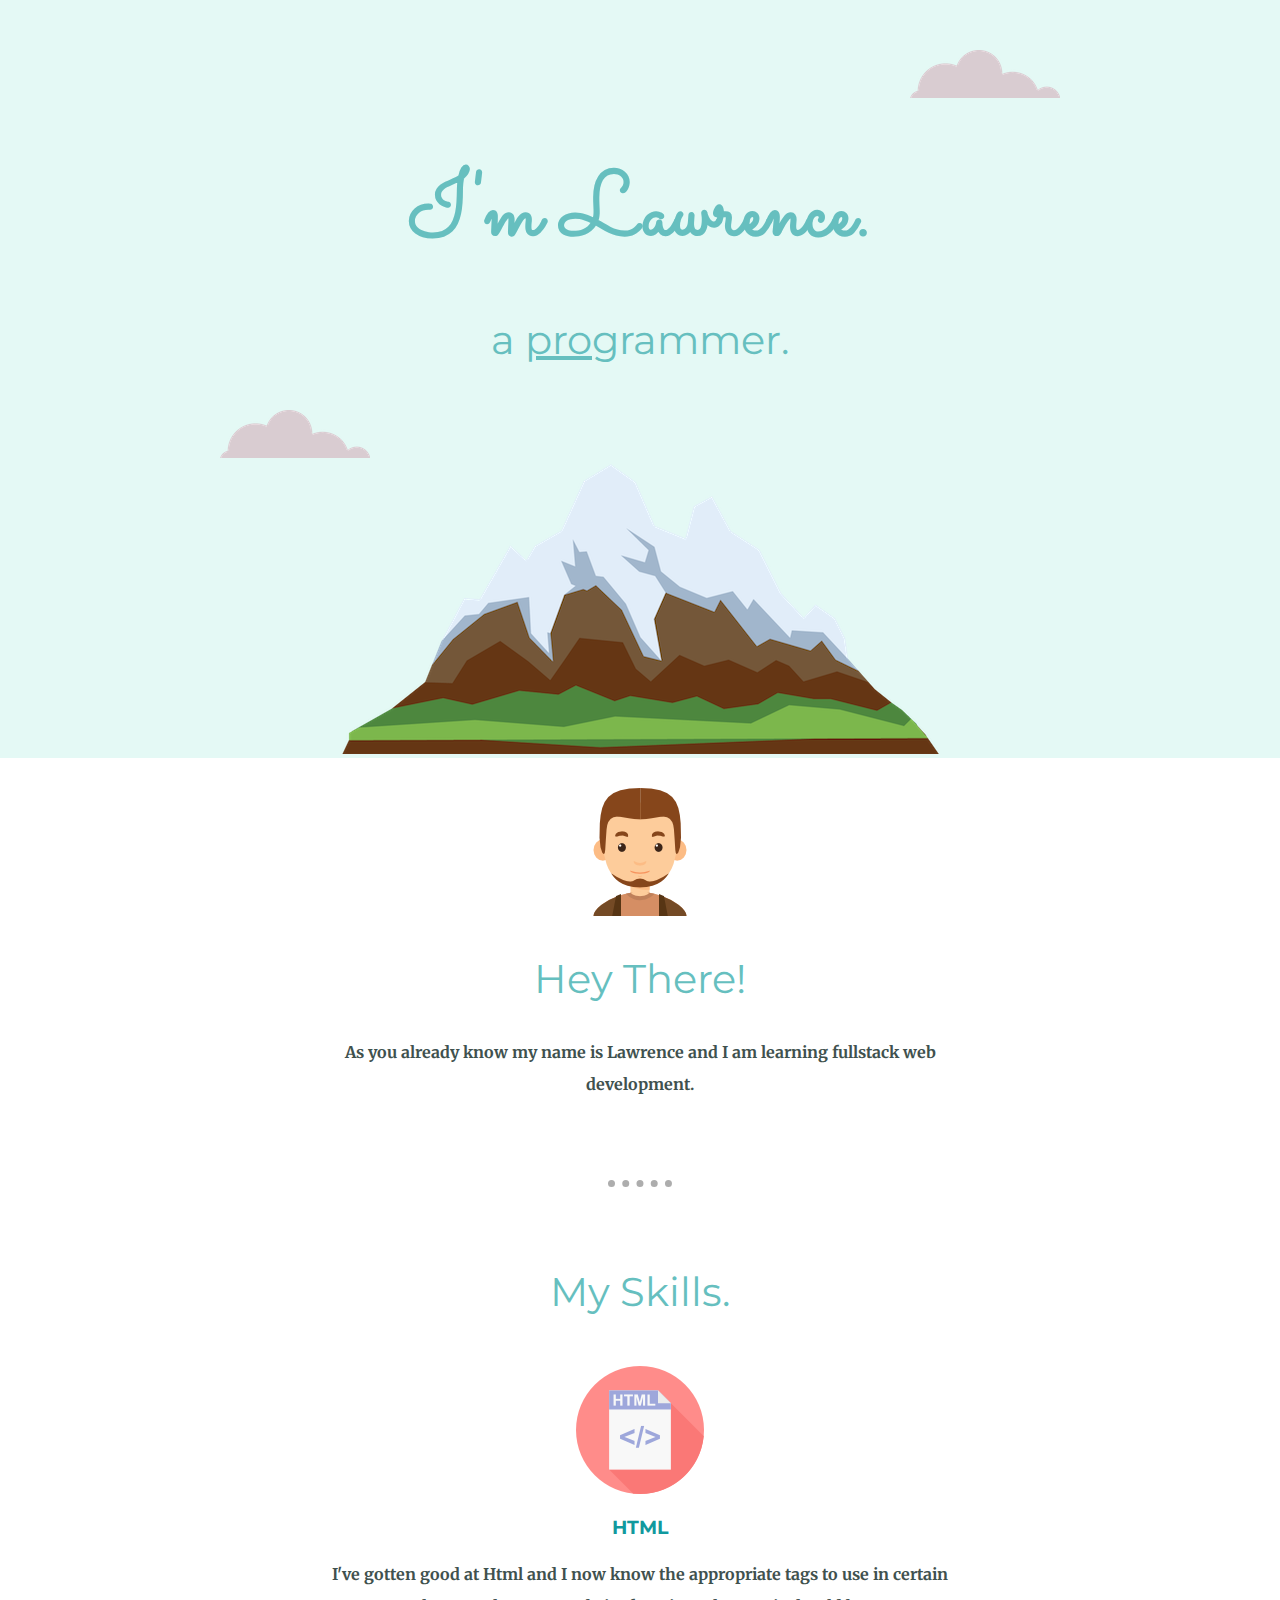
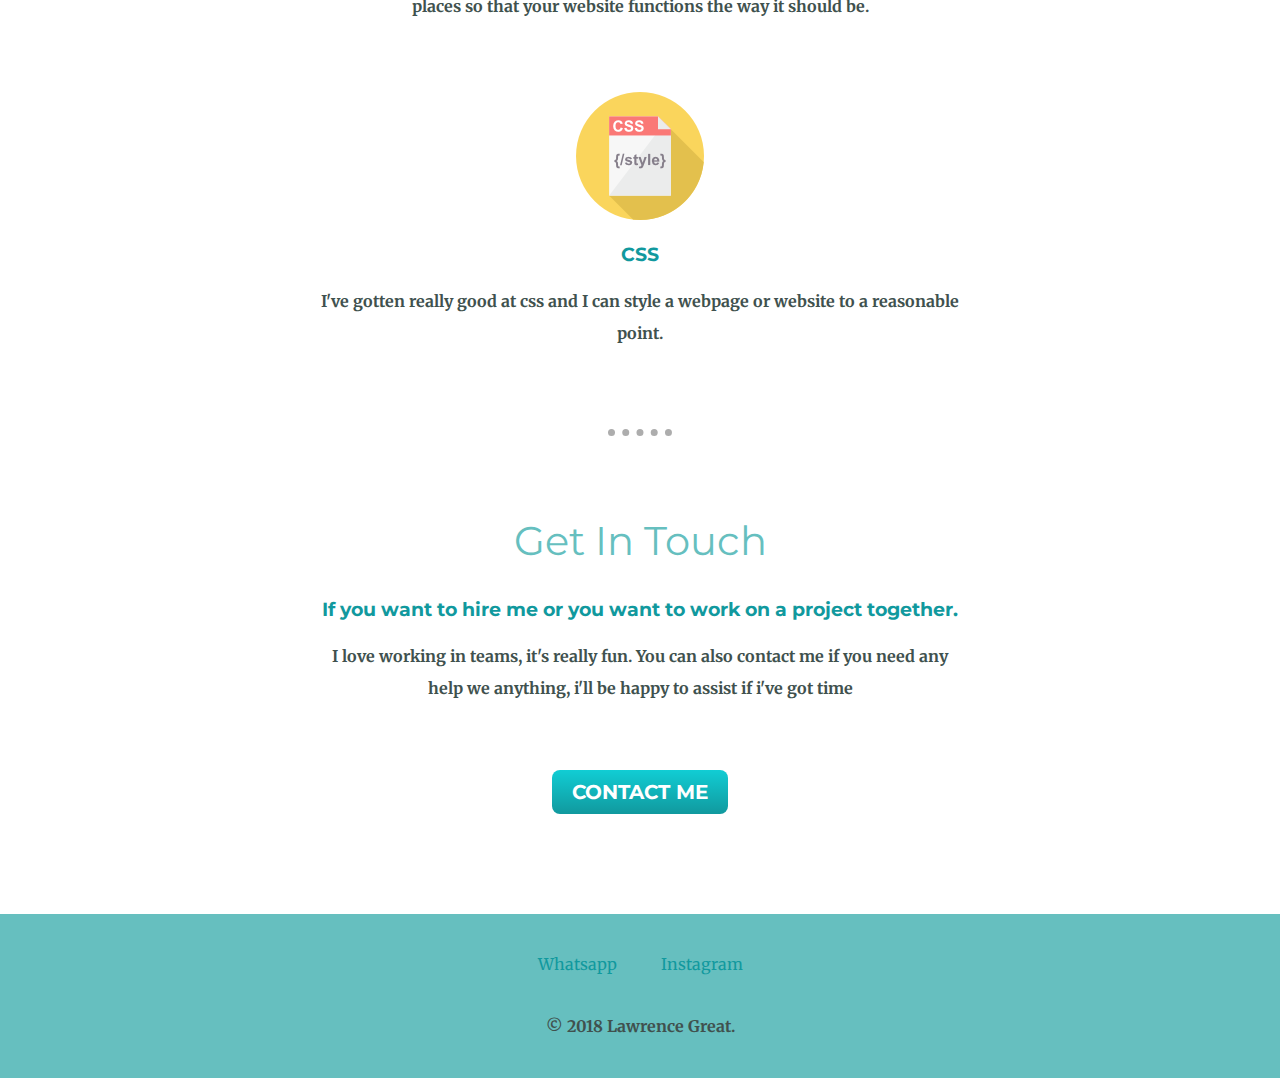
<file: index.html>
<!DOCTYPE html>
<html lang="en">
<head>
    <meta charset="UTF-8">
    <meta name="viewport" content="width=device-width, initial-scale=1.0">
    <meta http-equiv="X-UA-Compatible" content="ie=edge">
    <link rel="stylesheet" href="css/styles.css">
    <link href="https://fonts.googleapis.com/css?family=Merriweather|Montserrat|Sacramento&display=swap" rel="stylesheet">
    <link rel="shortcut icon" href="images/lawfavicon.ico" type="image/x-icon">
    <title>Lawrence Great</title>
</head>
<body>

    <div class="top-container">
        <img src="images/cloud.png" alt="cloud-img" class="top-cloud">
        <h1>I'm Lawrence.</h1>
        <h2>a <span class="pro">pro</span>grammer.</h2>
        <img src="images/cloud.png" alt="cloud-img" class="bottom-cloud">
        <img src="images/mountain.png" alt="mountain-img">
    </div>

    <div class="middle-container">

        <div class="profile">
          <img src="images/man.png" alt="picture of a man" class="man">
          <h2>Hey There!</h2>
          <p>As you already know my name is Lawrence and I am learning fullstack web development.</p>
        </div>

        <hr>

        <div class="skills">
          <h2>My Skills.</h2>
          <div class="skill-row">
            <img class="html-skill-icon" src="images/html-icon.png" alt="html-5">
            <h3>HTML</h3>
            <p class="html-paragragh">I've gotten good at Html and I now know the appropriate tags to use in certain places so that your website functions the way it should be.</p>
          </div>
          <div class="skill-row">
            <img class="css-skill-icon" src="images/css-icon.png" alt="css-3">
            <h3>CSS</h3>
            <p class="css-paragragh">I've gotten really good at css and I can style a webpage or website to a reasonable point.</p>
          </div>
        </div>

        <hr>

        <div class="contact-me">
          <h2>Get In Touch</h2>
          <h3>If you want to hire me or you want to work on a project together.</h3>
          <p>I love working in teams, it's really fun. You can also contact me if you need any help we anything, i'll be happy to assist if i've got time</p>
          <a class="btn" href="mailto:greatlaw2@gmail.com">CONTACT ME</a>
        </div>
        
      </div>
      
      
      <div class="bottom-container">
        <a class="footer-link" href="https://wa.me/2348032696369?text=Hey,%20lets%20work%20together%20on%20a%20project">Whatsapp</a>
        <a class="footer-link" href="https://www.instagram.com/internationalwomanwrapper/">Instagram</a>
        <p class="footer-paragragh">© 2018 Lawrence Great.</p>
      </div>
      
    
</body>
</html>
</file>
<file: css/styles.css>
body{
    margin: 0;
    text-align: center;
    font-family: 'Merriweather', serif;
    font-weight: 700;
    color: #40514E;
}

h1{
    margin: 50px auto 0 auto;
    font-family: 'Sacramento', cursive;
    font-size: 5.625rem;
    color: #66BFBF;
}

h2{
    font-family: 'Montserrat', sans-serif;
    font-size: 2.5rem;
    color: #66BFBF;
    font-weight: normal;
}

h3{
    font-family: 'Montserrat', sans-serif;
    color: #11999E;
}

a{
    color: #11999E;
}

hr{
    margin: 80px auto;
    color: rgb(173, 173, 173);
    border-style: dotted none none;
    border-width: 7px 0 0;
    width: 5%;
}

p{
    line-height: 2;
}

.top-container{
    background-color: #e4f9f5;
    position: relative;
    padding-top: 100px;
}

.pro{
    text-decoration: underline;
}

.top-cloud{
    position: absolute;
    right: 220px;
    top: 50px;
}

.bottom-cloud{
    position: absolute;
    left: 220px;
    bottom: 300px;
}

.profile{
    width: 50%;
    margin: 30px auto;
}

.skill-row{
    width: 50%;
    margin: 50px auto 70px;
    text-align: auto;
}

.html-skill-icon{
    /* float: left; */
    /* margin-right: 30px; */
}

.html-paragragh{
    /* clear: right; */
}

.css-skill-icon{
    /* float: left; */
    /* margin-right: 30px; */
}

.css-paragragh{
    /* clear: right; */
}

.contact-me{
    width: 50%;
    margin: auto auto 50px;
}

.btn {
    background: #11CDD4;
    background-image: -webkit-linear-gradient(top, #11CDD4, #11999E);
    background-image: -moz-linear-gradient(top, #11CDD4, #11999E);
    background-image: -ms-linear-gradient(top, #11CDD4, #11999E);
    background-image: -o-linear-gradient(top, #11CDD4, #11999E);
    background-image: linear-gradient(to bottom, #11CDD4, #11999E);
    -webkit-border-radius: 8;
    -moz-border-radius: 8;
    border-radius: 8px;
    font-family: 'Montserrat', sans-serif;
    color: #ffffff;
    font-size: 20px;
    padding: 10px 20px 10px 20px;
    text-decoration: none;
    margin: 50px auto;
    display: inline-block;
  }
  
  .btn:hover {
    background: #30E3CB;
    background-image: -webkit-linear-gradient(top, #30E3CB, #2BC4AD);
    background-image: -moz-linear-gradient(top, #30E3CB, #2BC4AD);
    background-image: -ms-linear-gradient(top, #30E3CB, #2BC4AD);
    background-image: -o-linear-gradient(top, #30E3CB, #2BC4AD);
    background-image: linear-gradient(to bottom, #30E3CB, #2BC4AD);
    text-decoration: none;
  }

.bottom-container{
    background-color: #66BFBF;
    padding: 20px;
}

.footer-link{
    display: inline-block;
    text-decoration: none;
    padding: 20px;
    font-weight: normal;
}

.footer-link:hover{
    color: #EAF6F6;
}

.copyright{
    color: #EAF6F6;
    font-weight: lighter;
}
</file>
